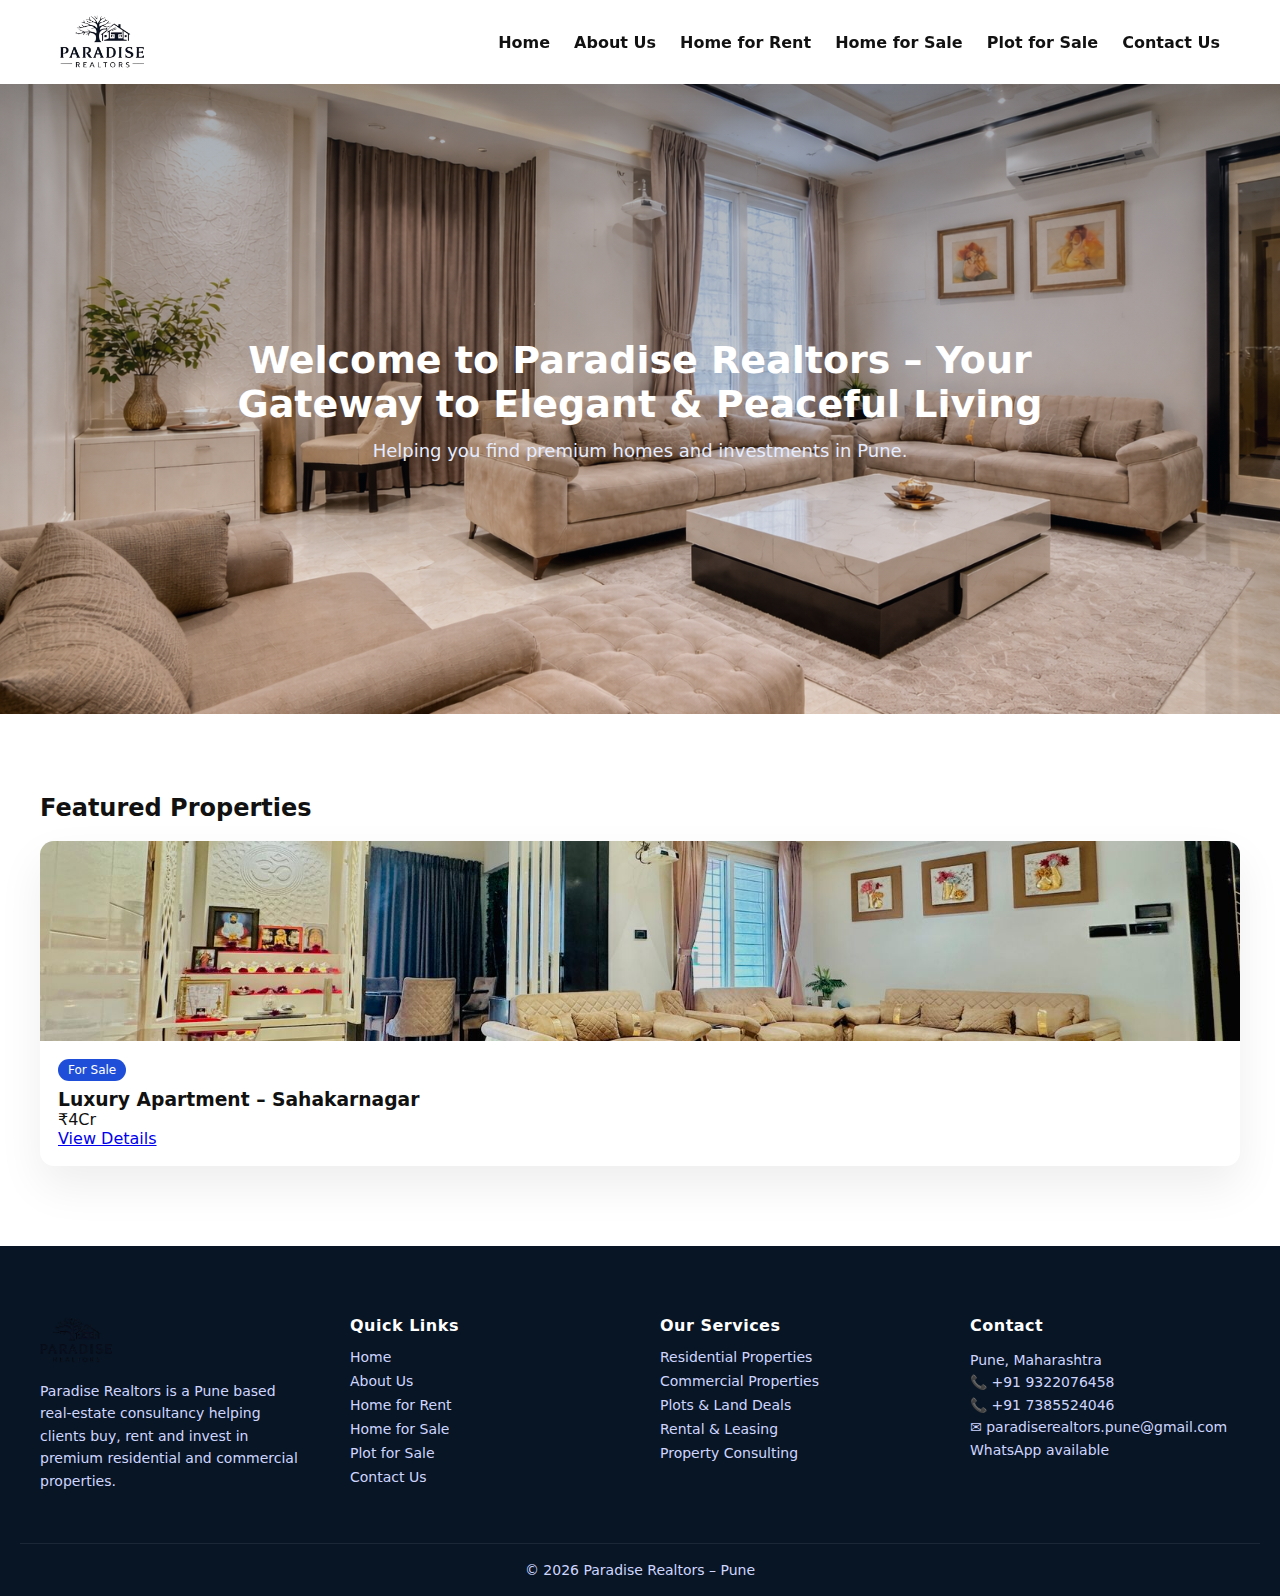
<file: index.html>
<!DOCTYPE html>
<html>
<head>
<meta name="viewport" content="width=device-width, initial-scale=1.0">
<link rel="stylesheet" href="css/style.css">
<title>Paradise Realtors</title>
</head>
<body>

<nav>
  <div class="nav-wrap">
    <img src="images/logo.png" alt="Paradise Realtors Logo">
    
    <div class="hamburger" onclick="toggleMenu()">
      <span></span>
      <span></span>
      <span></span>
    </div>

    <ul id="menuList">
      <li><a href="index.html">Home</a></li>
      <li><a href="about.html">About Us</a></li>
      <li><a href="rent.html">Home for Rent</a></li>
      <li><a href="sale.html">Home for Sale</a></li>
      <li><a href="plot.html">Plot for Sale</a></li>
      <li><a href="contact.html">Contact Us</a></li>
    </ul>
  </div>
</nav>

<div class="hero" style="
background:
linear-gradient(rgba(10, 27, 46, 0.374),rgba(10, 27, 46, 0.023)),
url('images/background.png');
background-size:cover;
background-position:center;
">
  <div>
    <h1>Welcome to Paradise Realtors – Your Gateway to Elegant & Peaceful Living</h1>
    <p>Helping you find premium homes and investments in Pune.</p>
  </div>
</div>

<section>
  <div class="container">

    <h2>Featured Properties</h2>
    <br>

    <div class="grid">

      <div class="card">

        <div class="slider" data-index="0">
          <div class="slide active"><img src="images/sale1-1.jpeg" alt=""></div>
          <div class="slide"><img src="images/sale1-2.jpeg" alt=""></div>
          <div class="slide"><img src="images/sale1-3.jpeg" alt=""></div>
          <div class="slide"><img src="images/sale1-4.jpeg" alt=""></div>
          <div class="slide"><img src="images/sale1-5.jpeg" alt=""></div>
          <div class="slide"><img src="images/sale1-6.jpeg" alt=""></div>
          <div class="slide"><img src="images/sale1-7.jpeg" alt=""></div>
          <div class="slide"><img src="images/sale1-8.jpeg" alt=""></div>
          <div class="slide"><img src="images/sale1-9.jpeg" alt=""></div>
          <div class="slide"><img src="images/sale1-10.jpeg" alt=""></div>
          <div class="slide"><img src="images/sale1-11.jpeg" alt=""></div>
          <div class="slide"><img src="images/sale1-12.jpeg" alt=""></div>
        </div>

        <div class="card-body">
          <span class="badge">For Sale</span>
          <h3>Luxury Apartment – Sahakarnagar</h3>
          <p>₹4Cr</p>
          <a href="sale1.html" class="details-btn">View Details</a>
        </div>

      </div>

    </div>

  </div>
</section>

<footer class="site-footer">
  <div class="footer-wrap">

    <div class="footer-col">
      <img src="images/logo.png" class="footer-logo">
      <p>
        Paradise Realtors is a Pune based real-estate consultancy
        helping clients buy, rent and invest in premium residential
        and commercial properties.
      </p>
    </div>

    <div class="footer-col">
      <h4>Quick Links</h4>
      <ul>
        <li><a href="index.html">Home</a></li>
        <li><a href="about.html">About Us</a></li>
        <li><a href="rent.html">Home for Rent</a></li>
        <li><a href="sale.html">Home for Sale</a></li>
        <li><a href="plot.html">Plot for Sale</a></li>
        <li><a href="contact.html">Contact Us</a></li>
      </ul>
    </div>

    <div class="footer-col">
      <h4>Our Services</h4>
      <ul>
        <li>Residential Properties</li>
        <li>Commercial Properties</li>
        <li>Plots & Land Deals</li>
        <li>Rental & Leasing</li>
        <li>Property Consulting</li>
      </ul>
    </div>

    <div class="footer-col">
      <h4>Contact</h4>
      <p>Pune, Maharashtra</p>
      <p>📞 +91 9322076458</p>
      <p>📞 +91 7385524046</p>
      <p>✉ paradiserealtors.pune@gmail.com</p>
      <p>WhatsApp available</p>
    </div>

  </div>

  <div class="footer-bottom">
    © 2026 Paradise Realtors – Pune
  </div>
</footer>

<script>
  /* Toggle Mobile Menu */
  function toggleMenu() {
    const menu = document.getElementById("menuList");
    menu.classList.toggle("show-menu");
  }

  /* Existing Slider Logic */
  setInterval(()=>{
    document.querySelectorAll(".slider").forEach(slider=>{
      const slides = slider.querySelectorAll(".slide");
      if(slides.length > 0){
        let i = parseInt(slider.dataset.index || 0);
        slides[i].classList.remove("active");
        i = (i + 1) % slides.length;
        slides[i].classList.add("active");
        slider.dataset.index = i;
      }
    });
  },3000);
</script>

</body>
</html>
</file>
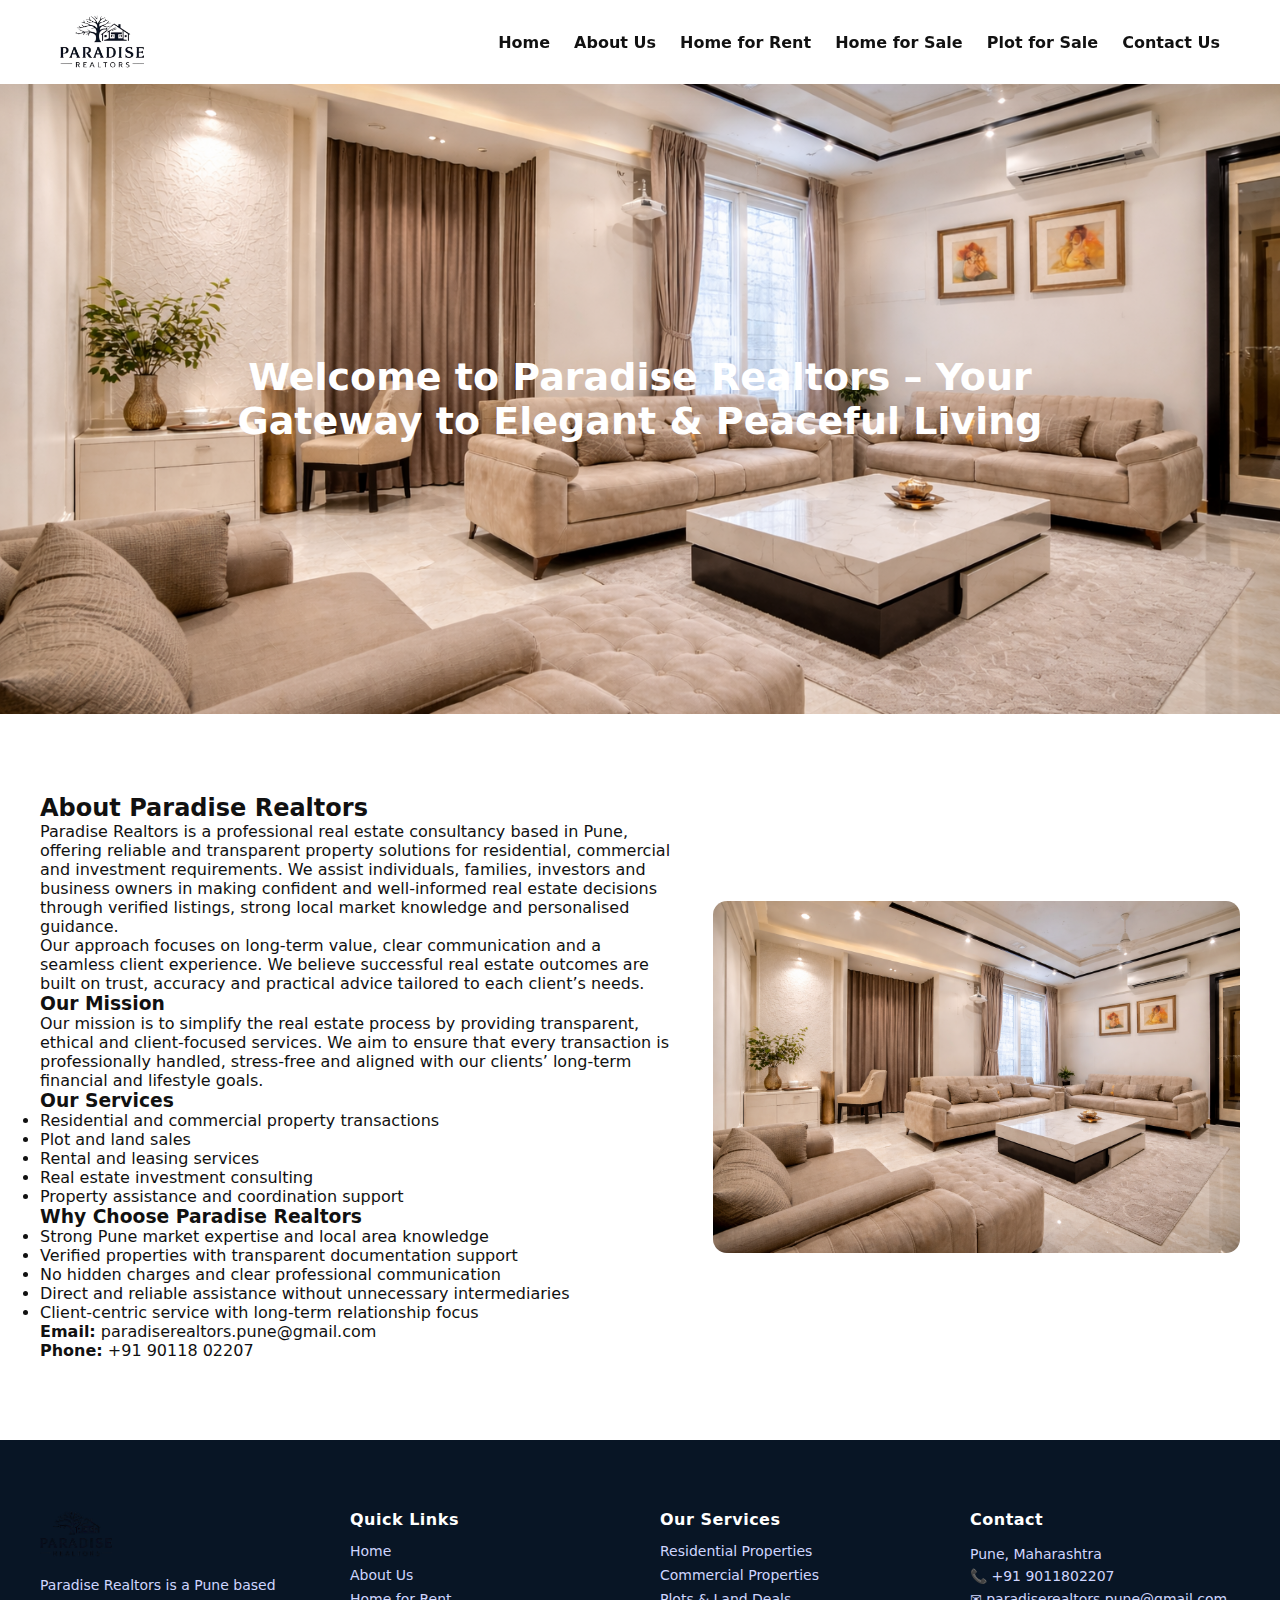
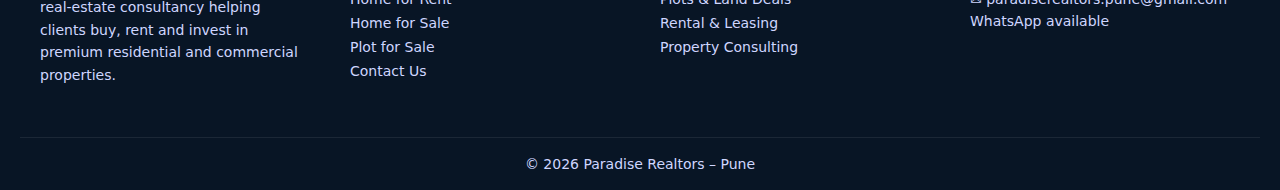
<file: about.html>
<!DOCTYPE html>
<html>
<head>
<link rel="stylesheet" href="css/style.css">
<title>About Us</title>
</head>
<body>

<nav>
<div class="nav-wrap">
<img src="images/logo.png">
<ul>
<li><a href="index.html">Home</a></li>
<li><a href="about.html">About Us</a></li>
<li><a href="rent.html">Home for Rent</a></li>
<li><a href="sale.html">Home for Sale</a></li>
<li><a href="plot.html">Plot for Sale</a></li>
<li><a href="contact.html">Contact Us</a></li>
</ul>
</div>
</nav>

<div class="hero" style="
background:
linear-gradient(rgba(10, 27, 46, 0),rgba(10, 27, 46, 0)),
url('/images/background.png');
background-size:cover;
background-position:center;
">
<h1>Welcome to Paradise Realtors – Your Gateway to Elegant & Peaceful Living</h1>
</div>

<section>
<div class="container split">

<div>

<h2>About Paradise Realtors</h2>

<p>
Paradise Realtors is a professional real estate consultancy based in Pune, offering reliable and transparent
property solutions for residential, commercial and investment requirements. We assist individuals, families,
investors and business owners in making confident and well-informed real estate decisions through verified
listings, strong local market knowledge and personalised guidance.
</p>

<p>
Our approach focuses on long-term value, clear communication and a seamless client experience. We believe
successful real estate outcomes are built on trust, accuracy and practical advice tailored to each client’s
needs.
</p>

<h3>Our Mission</h3>

<p>
Our mission is to simplify the real estate process by providing transparent, ethical and client-focused
services. We aim to ensure that every transaction is professionally handled, stress-free and aligned with
our clients’ long-term financial and lifestyle goals.
</p>

<h3>Our Services</h3>
<ul>
<li>Residential and commercial property transactions</li>
<li>Plot and land sales</li>
<li>Rental and leasing services</li>
<li>Real estate investment consulting</li>
<li>Property assistance and coordination support</li>
</ul>

<h3>Why Choose Paradise Realtors</h3>
<ul>
<li>Strong Pune market expertise and local area knowledge</li>
<li>Verified properties with transparent documentation support</li>
<li>No hidden charges and clear professional communication</li>
<li>Direct and reliable assistance without unnecessary intermediaries</li>
<li>Client-centric service with long-term relationship focus</li>
</ul>

<p>
<strong>Email:</strong> paradiserealtors.pune@gmail.com<br>
<strong>Phone:</strong> +91 90118 02207
</p>

</div>

<img src="/images/background.png" alt="Paradise Realtors Property">

</div>
</section>
<!-- ONLY FOOTER CHANGED BELOW -->

<footer class="site-footer">
  <div class="footer-wrap">

    <div class="footer-col">
      <img src="/images/logo.png" class="footer-logo">
      <p>
        Paradise Realtors is a Pune based real-estate consultancy
        helping clients buy, rent and invest in premium residential
        and commercial properties.
      </p>
    </div>

    <div class="footer-col">
      <h4>Quick Links</h4>
      <ul>
        <li><a href="index.html">Home</a></li>
        <li><a href="about.html">About Us</a></li>
        <li><a href="rent.html">Home for Rent</a></li>
        <li><a href="sale.html">Home for Sale</a></li>
        <li><a href="plot.html">Plot for Sale</a></li>
        <li><a href="contact.html">Contact Us</a></li>
      </ul>
    </div>

    <div class="footer-col">
      <h4>Our Services</h4>
      <ul>
        <li>Residential Properties</li>
        <li>Commercial Properties</li>
        <li>Plots & Land Deals</li>
        <li>Rental & Leasing</li>
        <li>Property Consulting</li>
      </ul>
    </div>

    <div class="footer-col">
      <h4>Contact</h4>
      <p>Pune, Maharashtra</p>
      <p>📞 +91 9011802207</p>
      <p>✉ paradiserealtors.pune@gmail.com</p>
      <p>WhatsApp available</p>
    </div>

  </div>

  <div class="footer-bottom">
    © 2026 Paradise Realtors – Pune
  </div>
</footer>

<script>
/* slider (same logic, cleaned) */
setInterval(()=>{
  document.querySelectorAll(".slider").forEach(slider=>{
    const slides = slider.querySelectorAll(".slide");
    let i = parseInt(slider.dataset.index || 0);

    slides[i].classList.remove("active");
    i = (i + 1) % slides.length;
    slides[i].classList.add("active");

    slider.dataset.index = i;
  });
},3000);

/* location filter */
function filterByLocation(){
  const value = document.getElementById("locationFilter").value;
  const cards = document.querySelectorAll(".card");

  cards.forEach(card=>{
    const loc = card.getAttribute("data-location");

    if(value === "all" || loc === value){
      card.style.display = "";
    }else{
      card.style.display = "none";
    }
  });
}
</script>

</body>

</html>
</file>
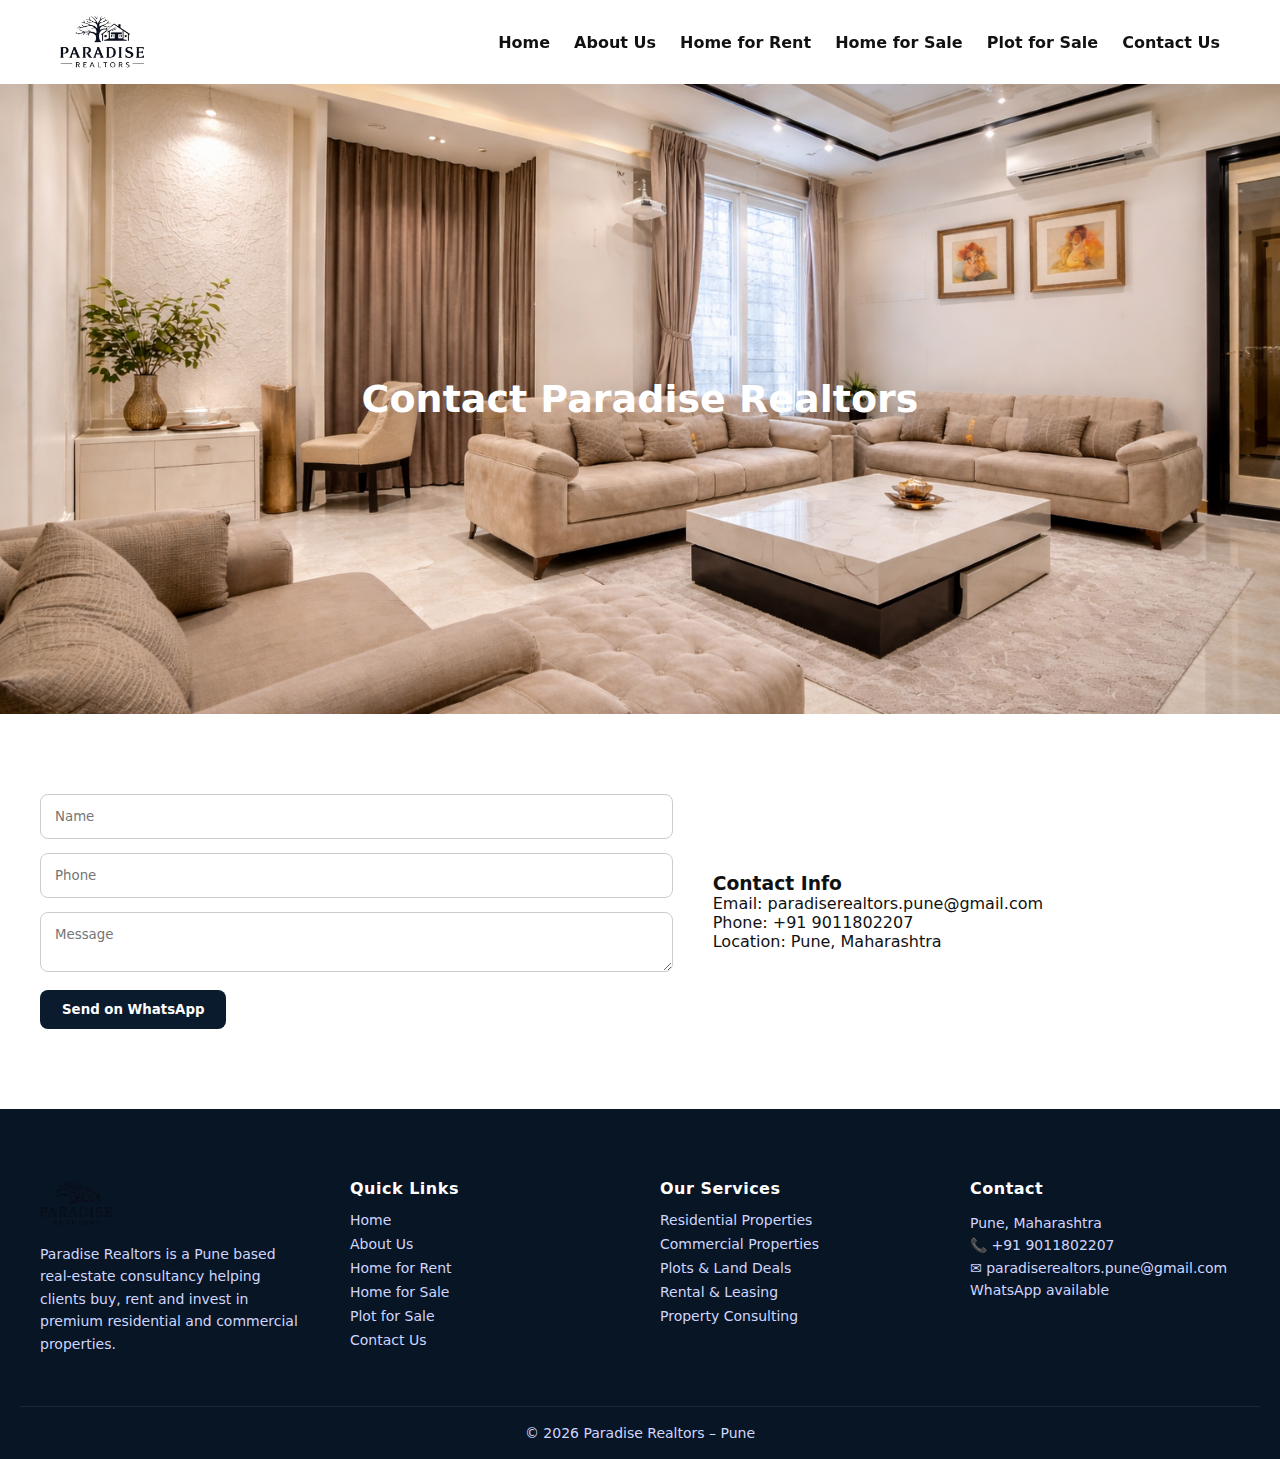
<file: contact.html>
<!DOCTYPE html>
<html>
<head>
<link rel="stylesheet" href="css/style.css">
<title>Contact Us</title>
</head>
<body>

<nav>
<div class="nav-wrap">
<img src="images/logo.png">
<ul>
<li><a href="index.html">Home</a></li>
<li><a href="about.html">About Us</a></li>
<li><a href="rent.html">Home for Rent</a></li>
<li><a href="sale.html">Home for Sale</a></li>
<li><a href="plot.html">Plot for Sale</a></li>
<li><a href="contact.html">Contact Us</a></li>
</ul>
</div>
</nav>

<div class="hero" style="
background:
linear-gradient(rgba(10, 27, 46, 0),rgba(10, 27, 46, 0)),
url('images/background.png');
background-size:cover;
background-position:center;
">
<h1>Contact Paradise Realtors</h1>
</div>

<section>
<div class="container split">

<div>

<form onsubmit="sendWA(event)">
<input id="n" placeholder="Name" required>
<input id="p" placeholder="Phone" required>
<textarea id="m" placeholder="Message"></textarea>
<button type="submit">Send on WhatsApp</button>
</form>

</div>

<div>
<h3>Contact Info</h3>
<p>Email: paradiserealtors.pune@gmail.com</p>
<p>Phone: +91 9011802207</p>
<p>Location: Pune, Maharashtra</p>
</div>

</div>
</section>

<!-- ONLY FOOTER CHANGED BELOW -->

<footer class="site-footer">
  <div class="footer-wrap">

    <div class="footer-col">
      <img src="images/logo.png" class="footer-logo">
      <p>
        Paradise Realtors is a Pune based real-estate consultancy
        helping clients buy, rent and invest in premium residential
        and commercial properties.
      </p>
    </div>

    <div class="footer-col">
      <h4>Quick Links</h4>
      <ul>
        <li><a href="index.html">Home</a></li>
        <li><a href="about.html">About Us</a></li>
        <li><a href="rent.html">Home for Rent</a></li>
        <li><a href="sale.html">Home for Sale</a></li>
        <li><a href="plot.html">Plot for Sale</a></li>
        <li><a href="contact.html">Contact Us</a></li>
      </ul>
    </div>

    <div class="footer-col">
      <h4>Our Services</h4>
      <ul>
        <li>Residential Properties</li>
        <li>Commercial Properties</li>
        <li>Plots & Land Deals</li>
        <li>Rental & Leasing</li>
        <li>Property Consulting</li>
      </ul>
    </div>

    <div class="footer-col">
      <h4>Contact</h4>
      <p>Pune, Maharashtra</p>
      <p>📞 +91 9011802207</p>
      <p>✉ paradiserealtors.pune@gmail.com</p>
      <p>WhatsApp available</p>
    </div>

  </div>

  <div class="footer-bottom">
    © 2026 Paradise Realtors – Pune
  </div>
</footer>

<script>

/* ✅ WhatsApp form function – ADDED */
function sendWA(e){
  e.preventDefault();

  const name = document.getElementById("n").value;
  const phone = document.getElementById("p").value;
  const msg = document.getElementById("m").value;

  const text =
    "Name: " + name +
    "%0APhone: " + phone +
    "%0AMessage: " + msg;

  const url = "https://wa.me/919011802207?text=" + text;

  window.open(url, "_blank");
}

/* slider (same logic, cleaned) */
setInterval(()=>{
  document.querySelectorAll(".slider").forEach(slider=>{
    const slides = slider.querySelectorAll(".slide");
    let i = parseInt(slider.dataset.index || 0);

    slides[i].classList.remove("active");
    i = (i + 1) % slides.length;
    slides[i].classList.add("active");

    slider.dataset.index = i;
  });
},3000);

/* location filter */
function filterByLocation(){
  const value = document.getElementById("locationFilter").value;
  const cards = document.querySelectorAll(".card");

  cards.forEach(card=>{
    const loc = card.getAttribute("data-location");

    if(value === "all" || loc === value){
      card.style.display = "";
    }else{
      card.style.display = "none";
    }
  });
}
</script>

</body>
</html>
</file>
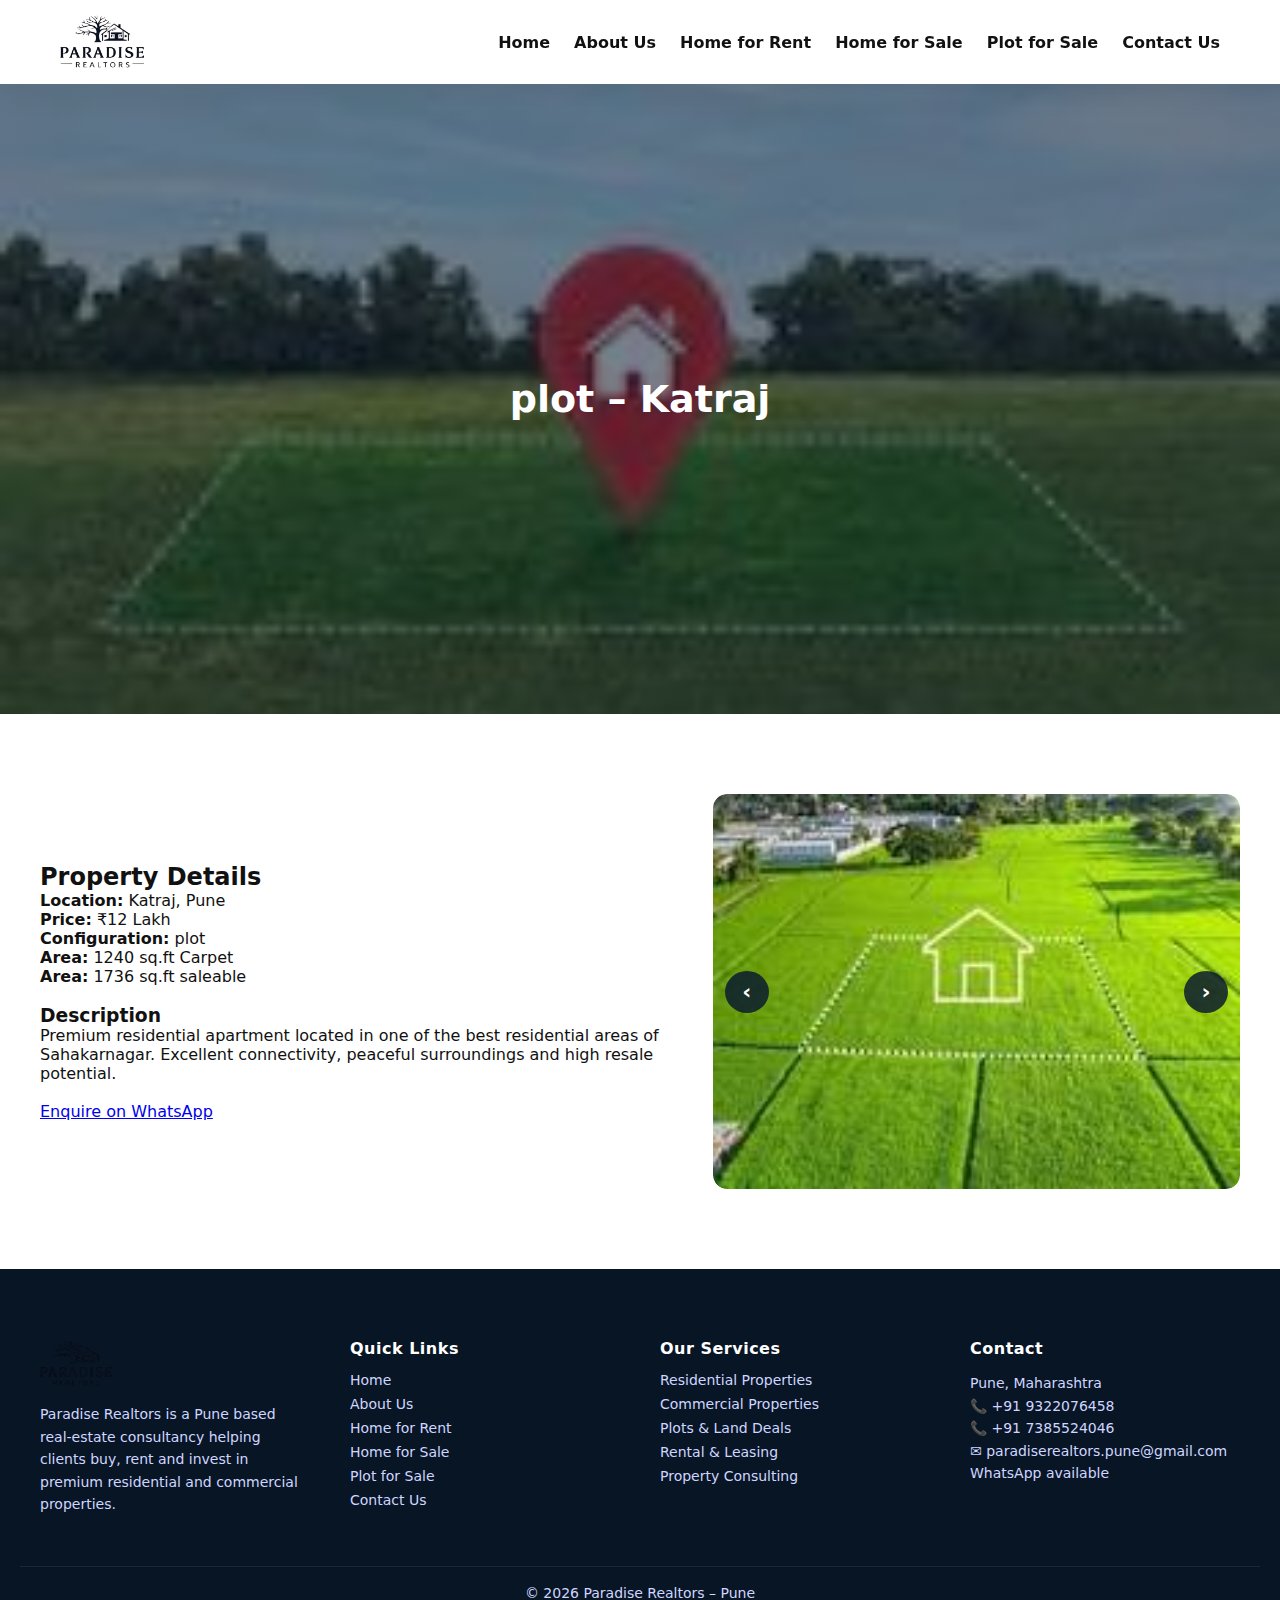
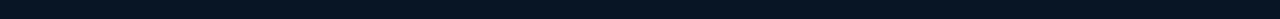
<file: plot2.html>
<!DOCTYPE html>
<html>
<head>
<meta name="viewport" content="width=device-width, initial-scale=1.0">
<title>plot – Katraj | Paradise Realtors</title>
<link rel="stylesheet" href="css/style.css">
</head>
<body>

<nav>
  <div class="nav-wrap">
    <img src="images/logo.png" alt="Paradise Realtors">
    
    <div class="hamburger" onclick="toggleMenu()">
      <span></span>
      <span></span>
      <span></span>
    </div>

    <ul id="menuList">
      <li><a href="index.html">Home</a></li>
      <li><a href="about.html">About Us</a></li>
      <li><a href="rent.html">Home for Rent</a></li>
      <li><a href="sale.html">Home for Sale</a></li>
      <li><a href="plot.html">Plot for Sale</a></li>
      <li><a href="contact.html">Contact Us</a></li>
    </ul>
  </div>
</nav>

<div class="hero" style="
background:
linear-gradient(rgba(10,27,46,.55),rgba(10,27,46,.55)),
url('images/plot1-1.jpg');
background-size:cover;
background-position:center;
">
  <h1>plot – Katraj </h1>
</div>

<section>
  <div class="container split">

    <div>

      <h2>Property Details</h2>

      <p><strong>Location:</strong> Katraj, Pune</p>
      <p><strong>Price:</strong> ₹12 Lakh</p>
      <p><strong>Configuration:</strong> plot</p>
      <p><strong>Area:</strong> 1240 sq.ft Carpet</p>
      <p><strong>Area:</strong> 1736 sq.ft saleable</p>

      <br>

      <h3>Description</h3>

      <p>
      Premium residential apartment located in one of the best residential areas of Sahakarnagar.
      Excellent connectivity, peaceful surroundings and high resale potential.
      </p>

      <br>

      <a href="https://wa.me/919322076458?text=I am interested in Luxury Apartment in Sahakarnagar"
      class="details-btn" target="_blank">
      Enquire on WhatsApp
      </a>

    </div>

    <div>

      <div class="detail-slider">

        <div class="detail-slides">
          <img src="images/plot2-1.jpg" class="active" alt="">
          <img src="images/plot2-2.jpg" alt="">
        </div>

        <button class="slide-btn prev" onclick="changeSlide(-1,this)">‹</button>
        <button class="slide-btn next" onclick="changeSlide(1,this)">›</button>

      </div>

    </div>

  </div>
</section>

<footer class="site-footer">
  <div class="footer-wrap">

    <div class="footer-col">
      <img src="images/logo.png" class="footer-logo">
      <p>
        Paradise Realtors is a Pune based real-estate consultancy
        helping clients buy, rent and invest in premium residential
        and commercial properties.
      </p>
    </div>

    <div class="footer-col">
      <h4>Quick Links</h4>
      <ul>
        <li><a href="index.html">Home</a></li>
        <li><a href="about.html">About Us</a></li>
        <li><a href="rent.html">Home for Rent</a></li>
        <li><a href="sale.html">Home for Sale</a></li>
        <li><a href="plot.html">Plot for Sale</a></li>
        <li><a href="contact.html">Contact Us</a></li>
      </ul>
    </div>

    <div class="footer-col">
      <h4>Our Services</h4>
      <ul>
        <li>Residential Properties</li>
        <li>Commercial Properties</li>
        <li>Plots & Land Deals</li>
        <li>Rental & Leasing</li>
        <li>Property Consulting</li>
      </ul>
    </div>

    <div class="footer-col">
      <h4>Contact</h4>
      <p>Pune, Maharashtra</p>
      <p>📞 +91 9322076458</p>
      <p>📞 +91 7385524046</p>
      <p>✉ paradiserealtors.pune@gmail.com</p>
      <p>WhatsApp available</p>
    </div>

  </div>

  <div class="footer-bottom">
    © 2026 Paradise Realtors – Pune
  </div>
</footer>

<script>
/* Toggle Mobile Menu (ADDED THIS) */
function toggleMenu() {
  const menu = document.getElementById("menuList");
  menu.classList.toggle("show-menu");
}

/* DETAIL PAGE SLIDER FUNCTION */
function changeSlide(step, btn){

  const slider = btn.closest(".detail-slider");
  const slides = slider.querySelectorAll(".detail-slides img");

  let index = 0;

  slides.forEach((img,i)=>{
    if(img.classList.contains("active")){
      index = i;
    }
    img.classList.remove("active");
  });

  index = index + step;

  if(index < 0) index = slides.length - 1;
  if(index >= slides.length) index = 0;

  slides[index].classList.add("active");
}
</script>

</body>
</html>
</file>
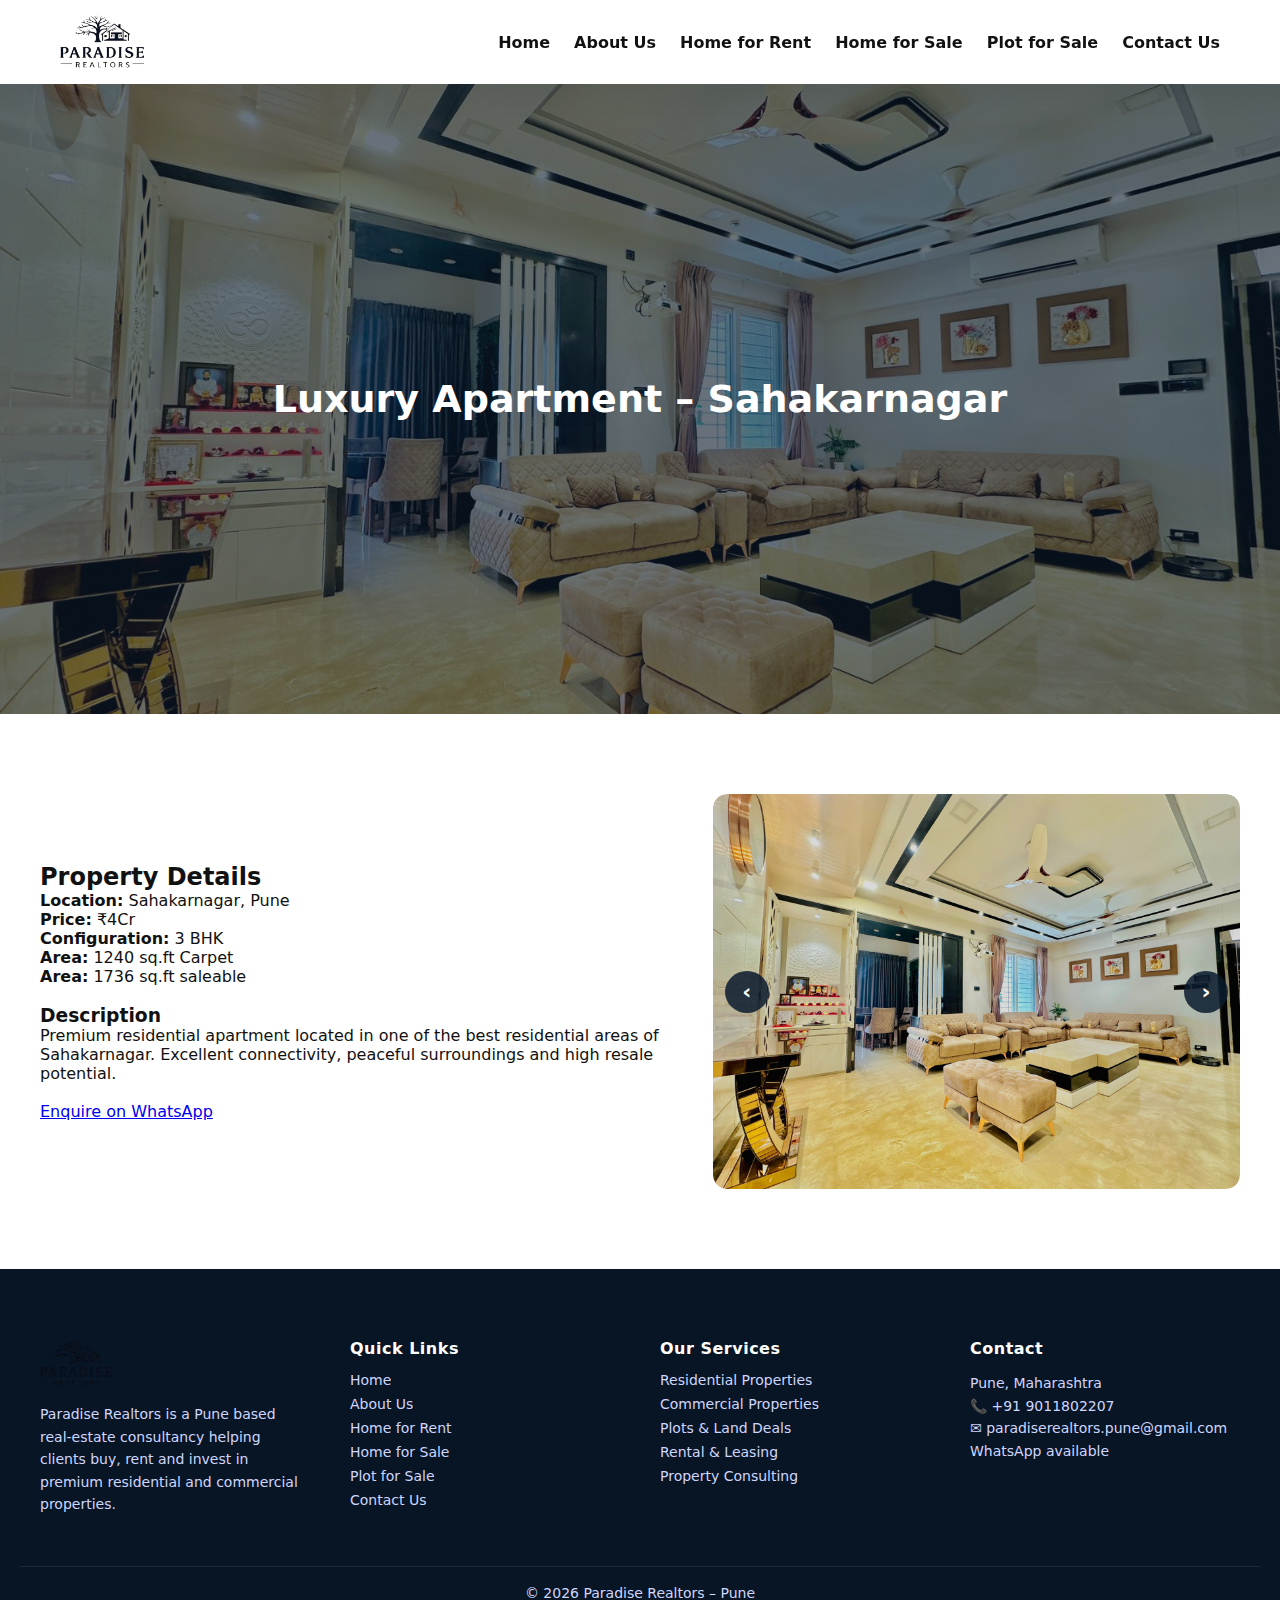
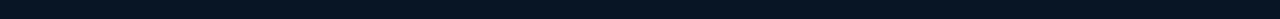
<file: sale1.html>
<!DOCTYPE html>
<html>
<head>
<title>Luxury Apartment – Baner | Paradise Realtors</title>
<link rel="stylesheet" href="css/style.css">
</head>
<body>

<nav>
<div class="nav-wrap">
<img src="images/logo.png" alt="Paradise Realtors">
<ul>
<li><a href="index.html">Home</a></li>
<li><a href="about.html">About Us</a></li>
<li><a href="rent.html">Home for Rent</a></li>
<li><a href="sale.html">Home for Sale</a></li>
<li><a href="plot.html">Plot for Sale</a></li>
<li><a href="contact.html">Contact Us</a></li>
</ul>
</div>
</nav>

<div class="hero" style="
background:
linear-gradient(rgba(10,27,46,.55),rgba(10,27,46,.55)),
url('images/sale1-1.jpeg');
background-size:cover;
background-position:center;
">
<h1>Luxury Apartment – Sahakarnagar</h1>
</div>

<section>
<div class="container split">

<div>

<h2>Property Details</h2>

<p><strong>Location:</strong> Sahakarnagar, Pune</p>
<p><strong>Price:</strong> ₹4Cr</p>
<p><strong>Configuration:</strong> 3 BHK</p>
<p><strong>Area:</strong> 1240 sq.ft Carpet</p>
<p><strong>Area:</strong> 1736 sq.ft saleable</p>

<br>

<h3>Description</h3>

<p>
Premium residential apartment located in one of the best residential areas of Sahakarnagar.
Excellent connectivity, peaceful surroundings and high resale potential.
</p>

<br>

<a href="https://wa.me/919011802207?text=I am interested in Luxury Apartment in Baner"
class="details-btn" target="_blank">
Enquire on WhatsApp
</a>

</div>

<!-- RIGHT SIDE IMAGE SLIDER -->
<div>

  <div class="detail-slider">

    <div class="detail-slides">
      <img src="images/sale1-1.jpeg" class="active" alt="">
      <img src="images/sale1-2.jpeg" alt="">
      <img src="images/sale1-3.jpeg" alt="">
      <img src="images/sale1-4.jpeg" alt="">
      <img src="images/sale1-5.jpeg" alt="">
      <img src="images/sale1-6.jpeg" alt="">
      <img src="images/sale1-7.jpeg" alt="">
      <img src="images/sale1-8.jpeg" alt="">
      <img src="images/sale1-9.jpeg" alt="">
      <img src="images/sale1-10.jpeg" alt="">
      <img src="images/sale1-11.jpeg" alt="">
      <img src="images/sale1-12.jpeg" alt="">
    </div>

    <button class="slide-btn prev" onclick="changeSlide(-1,this)">‹</button>
    <button class="slide-btn next" onclick="changeSlide(1,this)">›</button>

  </div>

</div>

</div>
</section>

<footer class="site-footer">
  <div class="footer-wrap">

    <div class="footer-col">
      <img src="images/logo.png" class="footer-logo">
      <p>
        Paradise Realtors is a Pune based real-estate consultancy
        helping clients buy, rent and invest in premium residential
        and commercial properties.
      </p>
    </div>

    <div class="footer-col">
      <h4>Quick Links</h4>
      <ul>
        <li><a href="index.html">Home</a></li>
        <li><a href="about.html">About Us</a></li>
        <li><a href="rent.html">Home for Rent</a></li>
        <li><a href="sale.html">Home for Sale</a></li>
        <li><a href="plot.html">Plot for Sale</a></li>
        <li><a href="contact.html">Contact Us</a></li>
      </ul>
    </div>

    <div class="footer-col">
      <h4>Our Services</h4>
      <ul>
        <li>Residential Properties</li>
        <li>Commercial Properties</li>
        <li>Plots & Land Deals</li>
        <li>Rental & Leasing</li>
        <li>Property Consulting</li>
      </ul>
    </div>

    <div class="footer-col">
      <h4>Contact</h4>
      <p>Pune, Maharashtra</p>
      <p>📞 +91 9011802207</p>
      <p>✉ paradiserealtors.pune@gmail.com</p>
      <p>WhatsApp available</p>
    </div>

  </div>

  <div class="footer-bottom">
    © 2026 Paradise Realtors – Pune
  </div>
</footer>

<script>
/* listing page sliders (unchanged – safe to keep) */
setInterval(()=>{
  document.querySelectorAll(".slider").forEach(slider=>{
    const slides = slider.querySelectorAll(".slide");
    let i = parseInt(slider.dataset.index || 0);

    slides[i].classList.remove("active");
    i = (i + 1) % slides.length;
    slides[i].classList.add("active");

    slider.dataset.index = i;
  });
},3000);

/* location filter (unchanged) */
function filterByLocation(){
  const value = document.getElementById("locationFilter")?.value;
  const cards = document.querySelectorAll(".card");

  cards.forEach(card=>{
    const loc = card.getAttribute("data-location");

    if(value === "all" || loc === value){
      card.style.display = "";
    }else{
      card.style.display = "none";
    }
  });
}

/* ✅ DETAIL PAGE SLIDER FUNCTION (ADDED) */
function changeSlide(step, btn){

  const slider = btn.closest(".detail-slider");
  const slides = slider.querySelectorAll(".detail-slides img");

  let index = 0;

  slides.forEach((img,i)=>{
    if(img.classList.contains("active")){
      index = i;
    }
    img.classList.remove("active");
  });

  index = index + step;

  if(index < 0) index = slides.length - 1;
  if(index >= slides.length) index = 0;

  slides[index].classList.add("active");
}
</script>

</body>
</html>
</file>
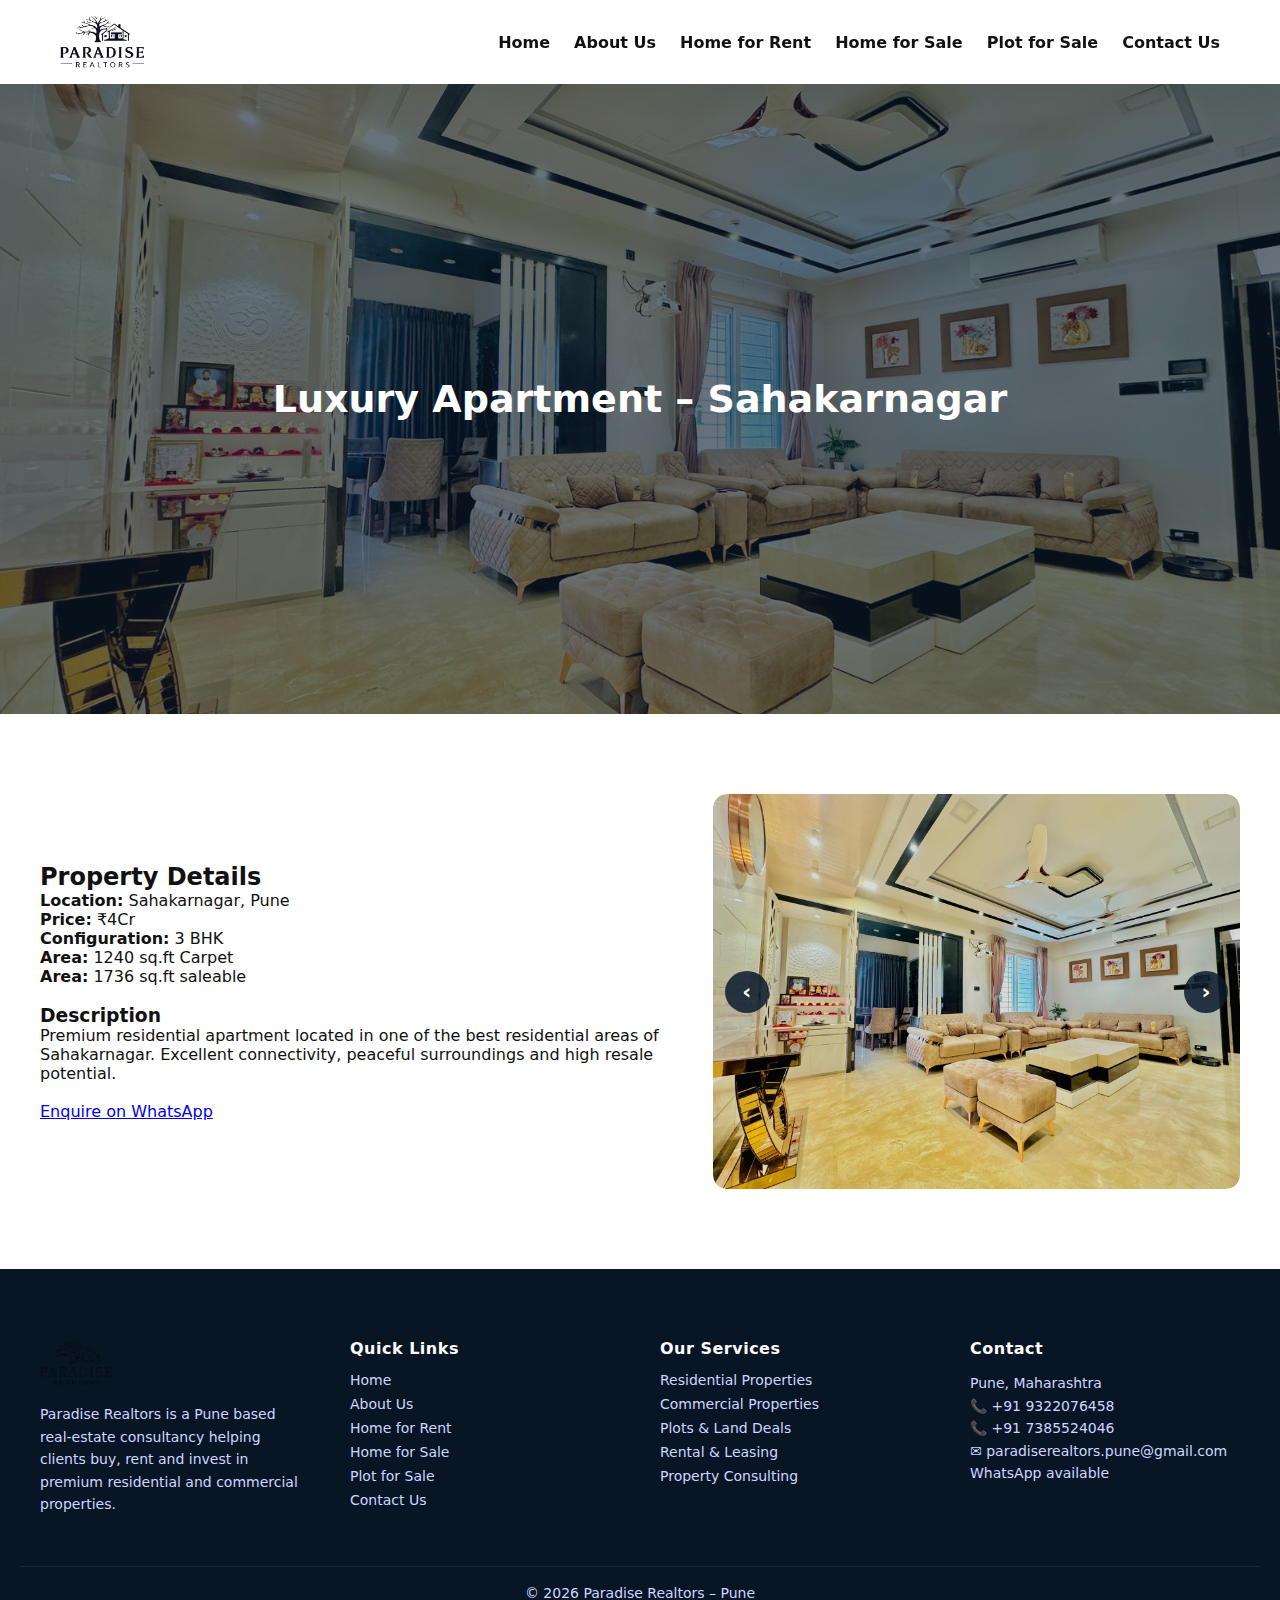
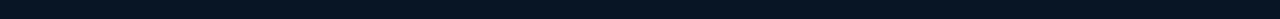
<file: sale2.html>
<!DOCTYPE html>
<html>
<head>
<meta name="viewport" content="width=device-width, initial-scale=1.0">
<title>Luxury Apartment – Sahakarnagar | Paradise Realtors</title>
<link rel="stylesheet" href="css/style.css">
</head>
<body>

<nav>
  <div class="nav-wrap">
    <img src="images/logo.png" alt="Paradise Realtors">
    
    <div class="hamburger" onclick="toggleMenu()">
      <span></span>
      <span></span>
      <span></span>
    </div>

    <ul id="menuList">
      <li><a href="index.html">Home</a></li>
      <li><a href="about.html">About Us</a></li>
      <li><a href="rent.html">Home for Rent</a></li>
      <li><a href="sale.html">Home for Sale</a></li>
      <li><a href="plot.html">Plot for Sale</a></li>
      <li><a href="contact.html">Contact Us</a></li>
    </ul>
  </div>
</nav>

<div class="hero" style="
background:
linear-gradient(rgba(10,27,46,.55),rgba(10,27,46,.55)),
url('images/sale1-1.jpeg');
background-size:cover;
background-position:center;
">
  <h1>Luxury Apartment – Sahakarnagar</h1>
</div>

<section>
  <div class="container split">

    <div>
      <h2>Property Details</h2>
      <p><strong>Location:</strong> Sahakarnagar, Pune</p>
      <p><strong>Price:</strong> ₹4Cr</p>
      <p><strong>Configuration:</strong> 3 BHK</p>
      <p><strong>Area:</strong> 1240 sq.ft Carpet</p>
      <p><strong>Area:</strong> 1736 sq.ft saleable</p>

      <br>

      <h3>Description</h3>
      <p>
      Premium residential apartment located in one of the best residential areas of Sahakarnagar.
      Excellent connectivity, peaceful surroundings and high resale potential.
      </p>

      <br>

      <a href="https://wa.me/919322076458?text=I am interested in Luxury Apartment in Sahakarnagar"
      class="details-btn" target="_blank">
      Enquire on WhatsApp
      </a>
    </div>

    <div>
      <div class="detail-slider">
        <div class="detail-slides">
          <img src="images/sale1-1.jpeg" class="active" alt="">
          <img src="images/sale1-2.jpeg" alt="">
          <img src="images/sale1-3.jpeg" alt="">
          <img src="images/sale1-4.jpeg" alt="">
          <img src="images/sale1-5.jpeg" alt="">
          <img src="images/sale1-6.jpeg" alt="">
          <img src="images/sale1-7.jpeg" alt="">
          <img src="images/sale1-8.jpeg" alt="">
          <img src="images/sale1-9.jpeg" alt="">
          <img src="images/sale1-10.jpeg" alt="">
          <img src="images/sale1-11.jpeg" alt="">
          <img src="images/sale1-12.jpeg" alt="">
        </div>

        <button class="slide-btn prev" onclick="changeSlide(-1,this)">‹</button>
        <button class="slide-btn next" onclick="changeSlide(1,this)">›</button>
      </div>
    </div>

  </div>
</section>

<footer class="site-footer">
  <div class="footer-wrap">
    <div class="footer-col">
      <img src="images/logo.png" class="footer-logo">
      <p>
        Paradise Realtors is a Pune based real-estate consultancy
        helping clients buy, rent and invest in premium residential
        and commercial properties.
      </p>
    </div>

    <div class="footer-col">
      <h4>Quick Links</h4>
      <ul>
        <li><a href="index.html">Home</a></li>
        <li><a href="about.html">About Us</a></li>
        <li><a href="rent.html">Home for Rent</a></li>
        <li><a href="sale.html">Home for Sale</a></li>
        <li><a href="plot.html">Plot for Sale</a></li>
        <li><a href="contact.html">Contact Us</a></li>
      </ul>
    </div>

    <div class="footer-col">
      <h4>Our Services</h4>
      <ul>
        <li>Residential Properties</li>
        <li>Commercial Properties</li>
        <li>Plots & Land Deals</li>
        <li>Rental & Leasing</li>
        <li>Property Consulting</li>
      </ul>
    </div>

    <div class="footer-col">
      <h4>Contact</h4>
      <p>Pune, Maharashtra</p>
      <p>📞 +91 9322076458</p>
      <p>📞 +91 7385524046</p>
      <p>✉ paradiserealtors.pune@gmail.com</p>
      <p>WhatsApp available</p>
    </div>
  </div>

  <div class="footer-bottom">
    © 2026 Paradise Realtors – Pune
  </div>
</footer>

<script>
/* Toggle Mobile Menu */
function toggleMenu() {
  const menu = document.getElementById("menuList");
  menu.classList.toggle("show-menu");
}

/* DETAIL PAGE SLIDER FUNCTION */
function changeSlide(step, btn){
  const slider = btn.closest(".detail-slider");
  const slides = slider.querySelectorAll(".detail-slides img");

  let index = 0;
  slides.forEach((img,i)=>{
    if(img.classList.contains("active")){
      index = i;
    }
    img.classList.remove("active");
  });

  index = index + step;
  if(index < 0) index = slides.length - 1;
  if(index >= slides.length) index = 0;

  slides[index].classList.add("active");
}
</script>

</body>
</html>
</file>
<file: css/style.css>
* {
  margin: 0;
  padding: 0;
  box-sizing: border-box;
  font-family: "Segoe UI", system-ui, sans-serif;
}

body {
  color: #111;
  background: #fff;
}

/* NAV */

nav {
  position: sticky;
  top: 0;
  z-index: 999;
  background: #fff;
  box-shadow: 0 10px 30px rgba(0, 0, 0, .06);
}

.nav-wrap {
  max-width: 1200px;
  margin: auto;
  display: flex;
  justify-content: space-between;
  align-items: center;
  padding: 14px 20px;
  flex-wrap: wrap; /* Allows menu to wrap on mobile */
}

.nav-wrap img {
  height: 56px;
}

/* Default Menu (Desktop) */
nav ul {
  list-style: none;
  display: flex;
  gap: 24px;
}

nav a {
  text-decoration: none;
  color: #111;
  font-weight: 600;
}

/* HAMBURGER ICON (Hidden on Desktop) */
.hamburger {
  display: none;
  cursor: pointer;
  flex-direction: column;
  gap: 5px;
}

.hamburger span {
  width: 25px;
  height: 3px;
  background-color: #111;
  border-radius: 2px;
}

/* HERO */

.hero {
  min-height: 70vh;
  background-size: cover;
  background-position: center;
  display: flex;
  align-items: center;
  justify-content: center;
  text-align: center;
  padding: 40px 20px;
}

.hero h1 {
  color: #fff;
  font-size: 38px;
  max-width: 900px;
}

.hero p {
  color: #e6ecff;
  margin-top: 14px;
  font-size: 18px;
}

/* LAYOUT */

section {
  padding: 80px 20px;
}

.container {
  max-width: 1200px;
  margin: auto;
}

/* GRID */

.grid {
  display: grid;
  grid-template-columns: repeat(auto-fit, minmax(280px, 1fr));
  gap: 30px;
}

/* CARD */

.card {
  background: #fff;
  border-radius: 14px;
  overflow: hidden;
  box-shadow: 0 20px 45px rgba(0, 0, 0, .07);
  transition: .35s;
}

.card:hover {
  transform: translateY(-6px);
}

.card img {
  width: 100%;
  height: 200px;
  object-fit: cover;
}

.card-body {
  padding: 18px;
}

.badge {
  display: inline-block;
  background: #1f4fd8;
  color: #fff;
  padding: 4px 10px;
  font-size: 12px;
  border-radius: 20px;
  margin-bottom: 8px;
}

/* SIMPLE SLIDER */

.slider {
  position: relative;
  height: 200px;
  overflow: hidden;
}

.slide {
  position: absolute;
  inset: 0;
  opacity: 0;
  transition: .5s;
}

.slide img {
  width: 100%;
  height: 200px;
  object-fit: cover;
}

.slide.active {
  opacity: 1;
}

/* FILTER */

.filter {
  margin-bottom: 25px;
}

select {
  padding: 12px;
  border-radius: 6px;
  border: 1px solid #ccc;
}

/* ABOUT / CONTACT */

.split {
  display: grid;
  grid-template-columns: 1.2fr 1fr;
  gap: 40px;
  align-items: center;
}

.split img {
  width: 100%;
  border-radius: 14px;
}

/* FORM */

input,
textarea {
  width: 100%;
  padding: 14px;
  margin-bottom: 14px;
  border-radius: 8px;
  border: 1px solid #ccc;
}

button {
  padding: 12px 22px;
  background: #0a1b2e;
  color: #fff;
  border: none;
  border-radius: 8px;
  font-weight: 600;
  cursor: pointer;
}


/* ============================= */
/* DETAIL PAGE IMAGE / VIDEO SLIDER */
/* ============================= */

.detail-slider {
  position: relative;
  width: 100%;
  border-radius: 14px;
  overflow: hidden;
}

/* FIX – prevent height collapse */
.detail-slides {
  position: relative;
  width: 100%;
  min-height: 260px;
}

.detail-slides img {
  width: 100%;
  display: none;
  object-fit: cover;
}

.detail-slides img.active {
  display: block;
}

/* video support */

.detail-slides video {
  width: 100%;
  display: none;
  border-radius: 14px;
  object-fit: cover;
}

.detail-slides video.active {
  display: block;
}

/* slider arrows */

.slide-btn {
  position: absolute;
  top: 50%;
  transform: translateY(-50%);
  background: rgba(10, 27, 46, .85);
  color: #fff;
  border: none;
  width: 42px;
  height: 42px;
  border-radius: 50%;
  cursor: pointer;
  font-size: 22px;
  display: flex;
  align-items: center;
  justify-content: center;
  z-index: 10;
}

.slide-btn.prev {
  left: 12px;
}

.slide-btn.next {
  right: 12px;
}

.slide-btn:hover {
  background: #1f4fd8;
}

/* ============================= */
/* FOOTER – FULL WIDTH PREMIUM */
/* ============================= */

.site-footer {
  background: #081525;
  color: #fff;
  padding: 70px 20px 0;
}

.footer-wrap {
  max-width: 1200px;
  margin: auto;
  display: grid;
  grid-template-columns: repeat(4, 1fr);
  gap: 40px;
}

.footer-col h4 {
  margin-bottom: 14px;
  font-size: 16px;
  letter-spacing: .5px;
}

.footer-col p {
  color: #cfd6ff;
  line-height: 1.6;
  font-size: 14px;
}

.footer-col ul {
  list-style: none;
  padding: 0;
}

.footer-col ul li {
  margin-bottom: 8px;
  color: #cfd6ff;
  font-size: 14px;
}

.footer-col a {
  color: #cfd6ff;
  text-decoration: none;
}

.footer-col a:hover {
  color: #ffffff;
}

.footer-logo {
  height: 48px;
  margin-bottom: 12px;
}

.footer-bottom {
  margin-top: 50px;
  padding: 18px 20px;
  text-align: center;
  border-top: 1px solid rgba(255, 255, 255, .08);
  font-size: 14px;
  color: #cfd6ff;
}

/* ============================= */
/* MOBILE MENU LOGIC & FIXES */
/* ============================= */

@media (max-width: 850px) {

  /* --- HAMBURGER MENU LOGIC --- */
  
  /* Show the hamburger icon */
  .hamburger {
    display: flex;
  }

  /* Hide the menu links by default */
  nav ul {
    display: none; /* HIDDEN */
    width: 100%;
    flex-direction: column;
    text-align: center;
    padding-top: 20px;
    gap: 15px;
    border-top: 1px solid #f0f0f0;
    margin-top: 15px;
  }

  /* This class is added by JS to SHOW the menu */
  nav ul.show-menu {
    display: flex; /* VISIBLE */
  }

  /* Make links bigger for mobile tapping */
  nav a {
    display: block;
    padding: 10px;
    font-size: 18px;
  }

  /* --------------------------- */

  .split {
    grid-template-columns: 1fr;
  }
  
  .hero h1 {
    font-size: 30px;
  }
  
  .footer-wrap {
    grid-template-columns: 1fr 1fr;
  }
}

/* Small Screens */
@media (max-width: 600px) {

  .hero {
    min-height: 45vh;
    padding: 30px 15px;
  }

  .hero h1 {
    font-size: 22px;
    line-height: 1.3;
  }

  .grid {
    grid-template-columns: 1fr;
    gap: 18px;
  }

  .slider {
    height: 180px;
  }

  .slide img {
    height: 180px;
  }

  .detail-slides img,
  .detail-slides video {
    height: 220px;
    object-fit: cover;
  }

  .filter select {
    width: 100%;
  }

  .split {
    gap: 25px;
  }

  .footer-wrap {
    grid-template-columns: 1fr;
    gap: 25px;
  }

  .site-footer {
    font-size: 14px;
  }
}
</file>
